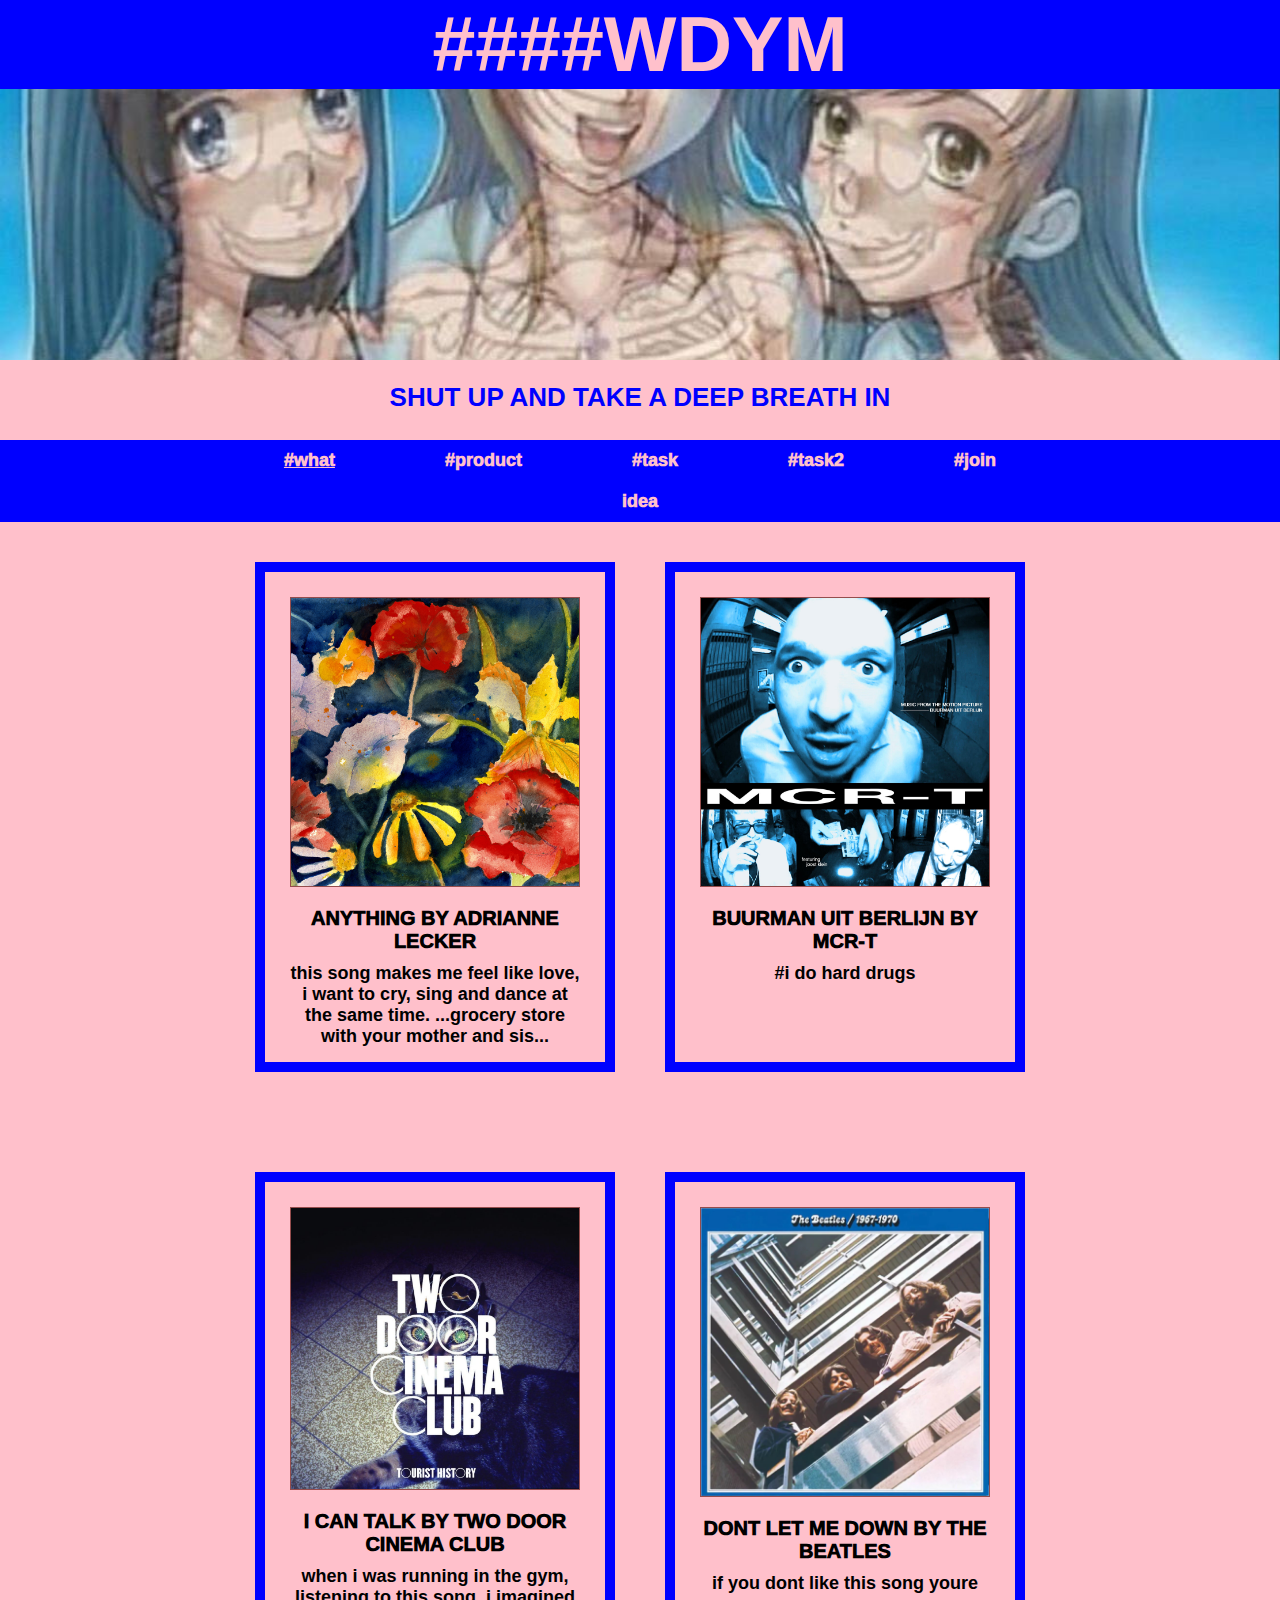
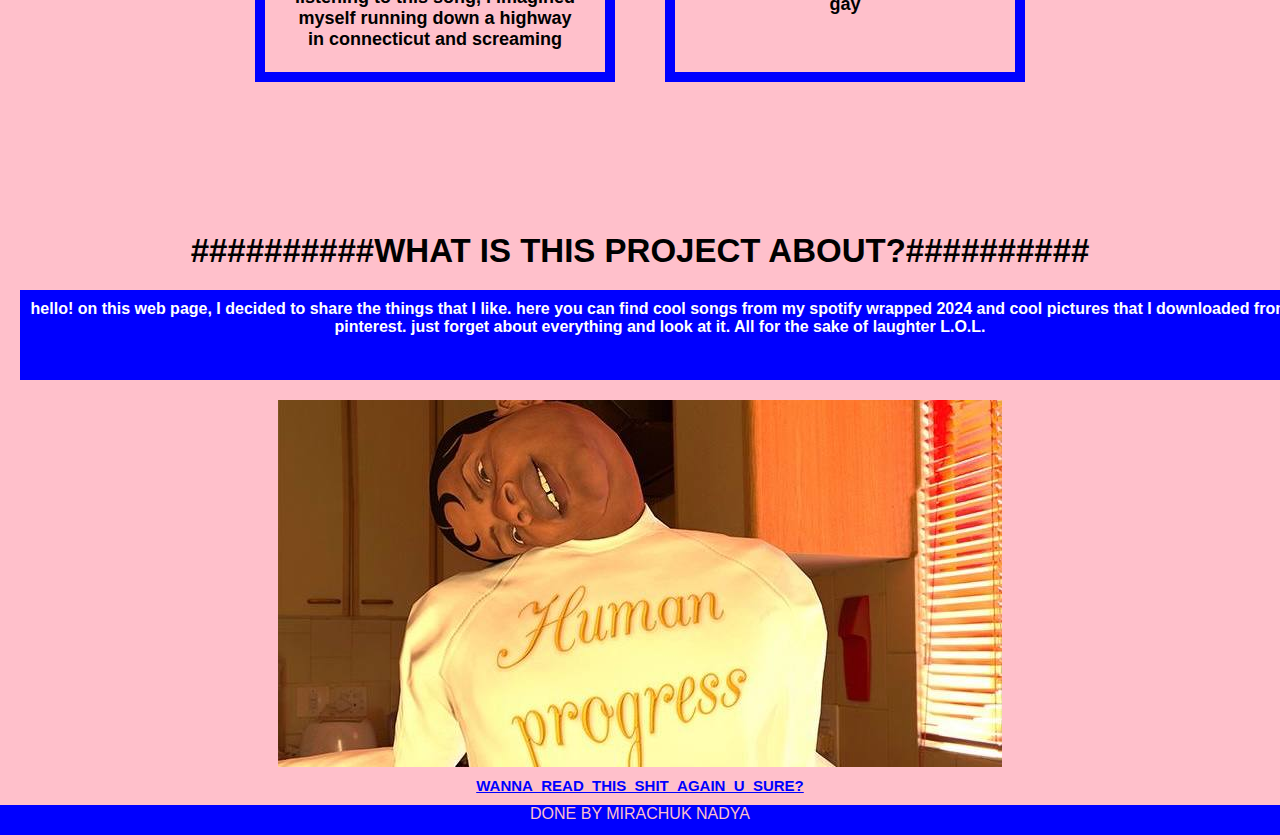
<file: index.html>
<!DOCTYPE html>
<html lang="ru">

<head>
  <meta charset="UTF-8" />
  <meta name="viewport" content="width=device-width, initial-scale=1.0" />
  <title>mirachuk</title>
  <link rel="stylesheet" href="index.css" />
  <link rel="icon" href="main.jpg" />
</head>

<body>
  <header id="#header" class="header">
    <div>
      <h1 id="up" class="header-title">####wdym</h1>
    </div>
  </header>
  <header class="second-header">
    <div>
      <h1 class="second-header-title">shut up and take a deep breath in</h1>
    </div>
  </header>
  <header class="navigation">
    <nav>
      <ul>
        <li> <a href="index.html" target="_self"> <u>#what</u></a></li>
        <li> <a href="index2.html">#product</a></li>
        <li> <a href="index3.html">#task</a></li>
        <li> <a href="passport.html">#task2</a></li>
        <li> <a href="index4.html">#join</a></li>
      </ul>

    </nav>

  </header>

  <header class="page-navigation">
    <nav>
      <ul>
        <li> <a href='#hystory'>idea</a> </li>
      </ul>
    </nav>
  </header>

  <section class="content">
    <div class="card">
      <img class="card-image" src="1.png" />
      <h3 class="card-title">anything by adrianne lecker</h3>
      <p class="card-text">This song makes me feel like love, I want to cry, sing and dance at the same time.
        ...grocery store with your mother and sis...
      </p>
    </div>
    <div class="card no-right-margin down">
      <img class="card-image" src="2.jpeg" />
      <h3 class="card-title">buurman uit berlijn by mcr-t</h3>
      <p class="card-text">#i do hard drugs</p>
    </div>
    <div class="card">
      <img class="card-image" src="3.jpg" />
      <h3 class="card-title">i can talk by two door cinema club</h3>
      <p class="card-text">
        when I was running in the gym, listening to this song, I imagined myself running down a highway in Connecticut
        and screaming
      </p>
    </div>
    <div class="card no-right-margin">
      <img class="card-image" src="4.jpg" />
      <h3 class="card-title">dont let me down by the beatles</h3>
      <p class="card-text">
        if you dont like this song youre gay </p>
    </div>
  </section>

  <section>
    <div class="page-frame" id="hystory">
      <h3 class="what">##########what is this project about?##########</h3>
      <p class="page-text">hello! on this web page, I decided to share the things that I like. here you can find cool
        songs from my spotify wrapped 2024 and cool pictures that I downloaded from pinterest. just forget about
        everything and look at it. All for the sake of laughter L.O.L.</p>
      <div class="mem">
        <img src="o.jpg">
      </div>
    </div>

  </section>
  <div class="up">
    <h5 class="up-text"><a href="#up"> WANNA_READ_THIS_SHIT_AGAIN_U_SURE?</a></h5>
  </div>
  <footer class="footer"> DONE BY MIRACHUK NADYA </footer>
</body>

</html>
</file>
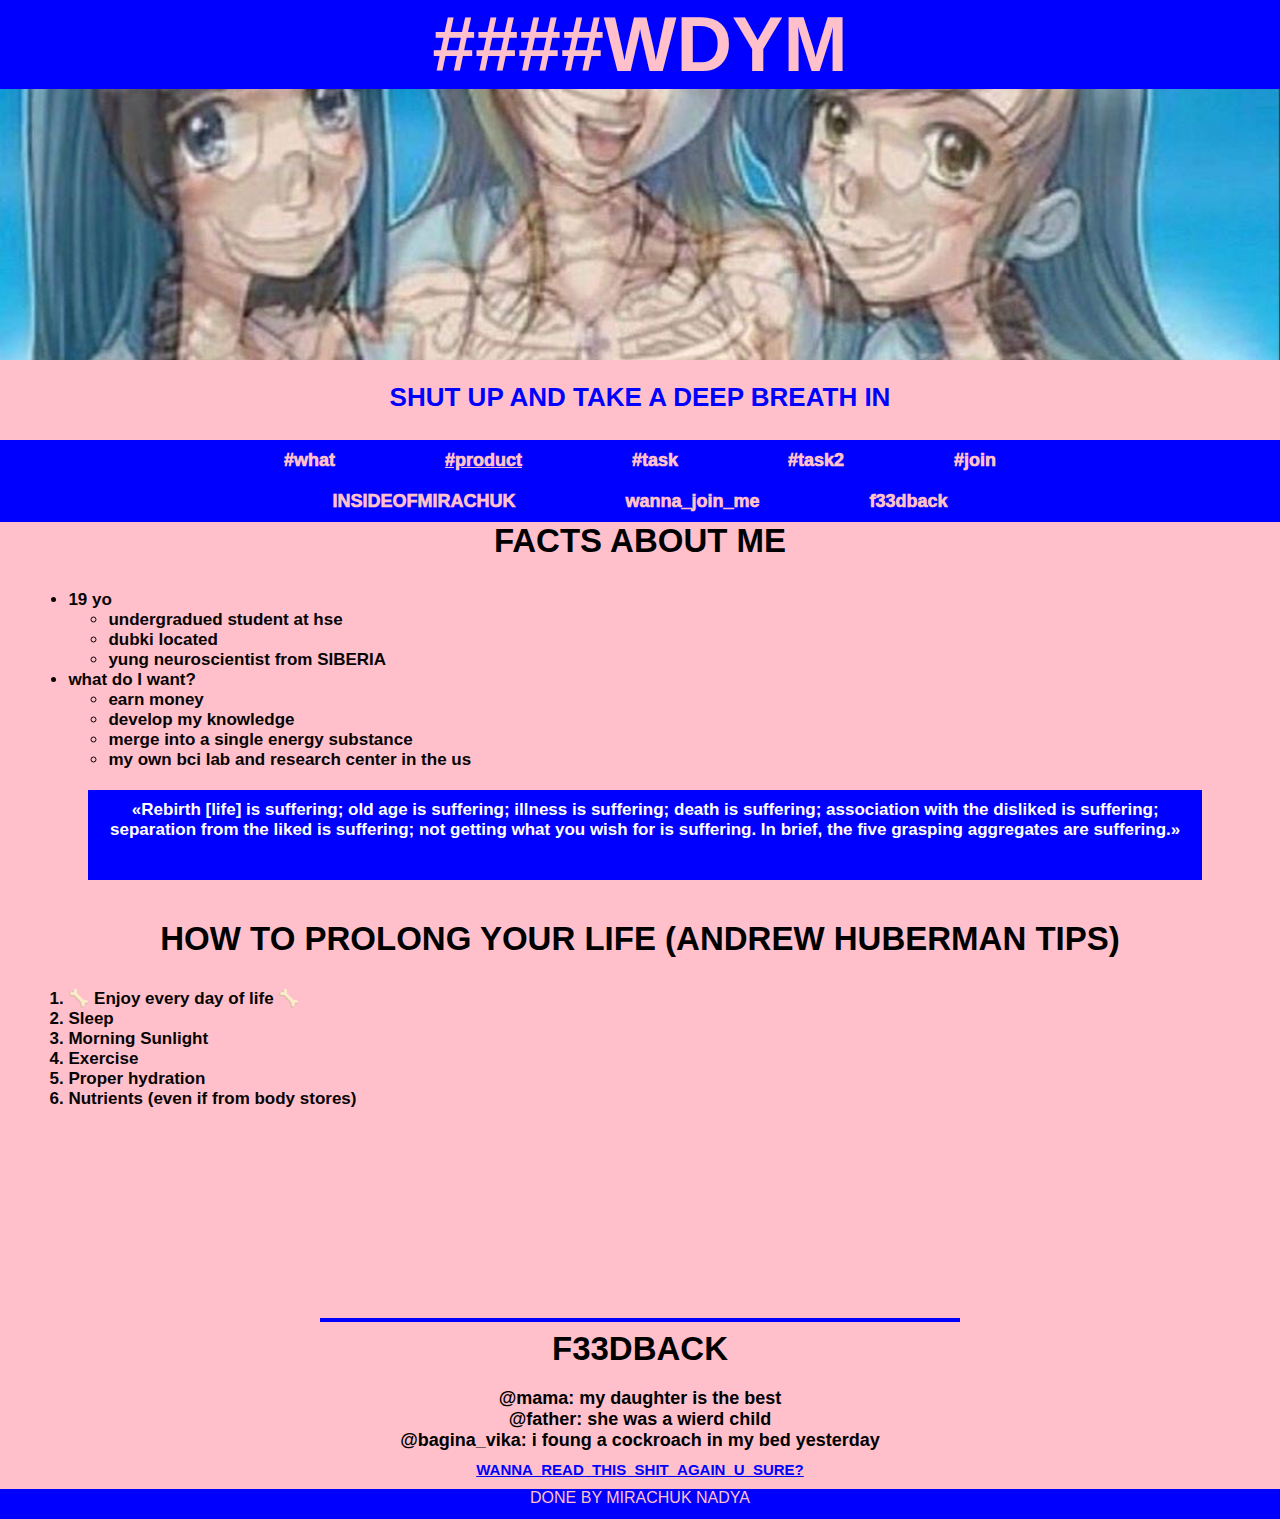
<file: index2.html>
<!DOCTYPE html>
<html lang="ru">

<head>
  <meta charset="UTF-8" />
  <meta name="viewport" content="width=device-width, initial-scale=1.0" />
  <title>mirachuk</title>
  <link rel="stylesheet" href="index.css" />
  <link rel="icon" href="main.jpg" />
</head>

<body>
  <header id="#header" class="header">
    <div>
      <h1 id="up" class="header-title">####wdym</h1>
    </div>
  </header>
  <header class="second-header">
    <div>
      <h1 class="second-header-title">shut up and take a deep breath in</h1>
    </div>
  </header>
  <header class="navigation">
    <nav>
      <ul>
        <li> <a href="index.html">#what</a></li>
        <li> <a href="index2.html" target="_self"><u>#product</u></a></li>
        <li> <a href="index3.html">#task</a></li>
        <li> <a href="passport.html">#task2</a></li>
        <li> <a href="index4.html">#join</a></li>
      </ul>

    </nav>

  </header>

  <header class="page-navigation">
    <nav>
      <ul>
        <li> <a href="#purpose">INSIDEOFMIRACHUK</a> </li>
        <li> <a href="#future">wanna_join_me</a></li>
        <li> <a href="#feedbacks">f33dback</a></li>
      </ul>
    </nav>
  </header>


  <div>
    <h3 id="purpose" class="what">facts about me</h3>
    <p>
    <ul class="what_text">
      <li>19 yo</li>
      <ul>
        <li>undergradued student at hse </li>
        <li>dubki located</li>
        <li>yung neuroscientist from SIBERIA</li>
      </ul>
      <li>what do I want?</li>
      <ul>
        <li>earn money</li>
        <li>develop my knowledge</li>
        <li>merge into a single energy substance</li>
        <li>my own bci lab and research center in the us </li>
      </ul>
      <p class="page-text"><q>Rebirth [life] is suffering; old age is suffering; illness is suffering; death is
          suffering; association with the disliked is suffering; separation from the liked is suffering; not getting
          what you wish for is suffering. In brief, the five grasping aggregates are suffering.</q></p>

  </div>

  <div>
    <h3 id="future" class="what">how to prolong your life (andrew huberman tips)</h3>
    <ol class="what_text">
      <li>&#129460; Enjoy every day of life &#129460;</li>
      <li>Sleep</li>
      <li>Morning Sunlight </li>
      <li>Exercise</li>
      <li>Proper hydration</li>
      <li>Nutrients (even if from body stores)</li>
    </ol>
  </div>

  <hr size="6" width="50%" align="center" color="blue">
  <div>
    <h3 id="feedbacks" class="what">f33dback</h3>
    <p class="card-text"> @mama: my daughter is the best
    <p class="card-text"> @father: she was a wierd child
    <p class="card-text"> @bagina_vika: i foung a cockroach in my bed yesterday


    </p>
  </div>
  <div class="up">
    <h5 class="up-text"><a href="#up"> WANNA_READ_THIS_SHIT_AGAIN_U_SURE?</a></h5>
  </div>
  <footer class="footer"> DONE BY MIRACHUK NADYA </footer>
</body>

</html>
</file>
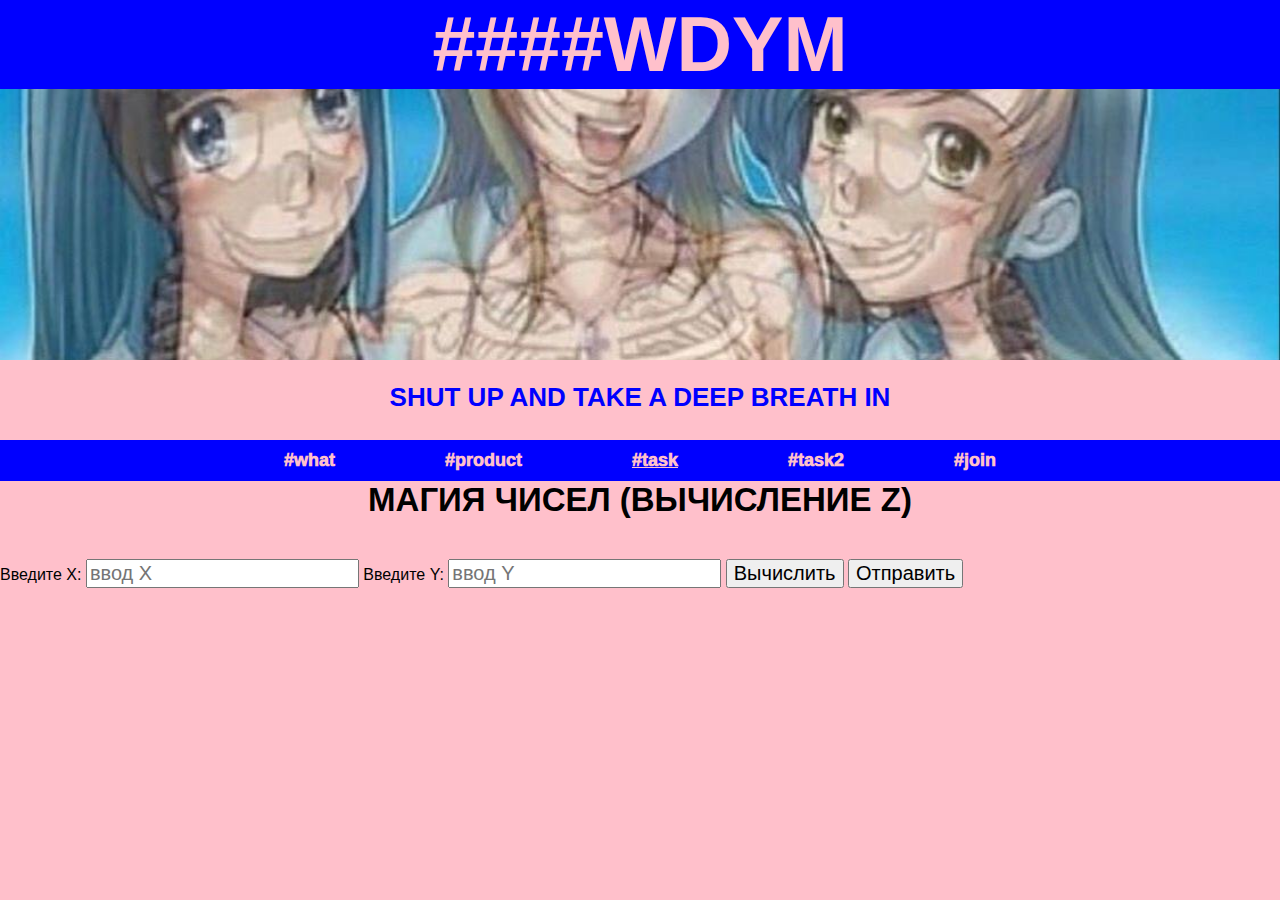
<file: index3.html>
<!DOCTYPE html>
<html lang="ru">

<head>
  <meta charset="UTF-8" />
  <meta name="viewport" content="width=device-width, initial-scale=1.0" />
  <title>mirachuk</title>
  <link rel="stylesheet" href="index.css" />
  <link rel="icon" href="main.jpg" />
</head>

<body>
  <header id="#header" class="header">
    <div>
      <h1 id="up" class="header-title">####wdym</h1>
    </div>
  </header>
  <header class="second-header">
    <div>
      <h1 class="second-header-title">shut up and take a deep breath in</h1>
    </div>
  </header>
  <header class="navigation">
    <nav>
      <ul>
        <li> <a href="index.html">#what</a></li>
        <li> <a href="index2.html">#product</a></li>
        <li> <a href="index3.html" target="_self"><u>#task</u></a></li>
        <li> <a href="passport.html">#task2</a></li>
        <li> <a href="index4.html">#join</a></li>
      </ul>

    </nav>
  </header>
  <main>
    <div>
      <h3 class="what">магия чисел (вычисление Z)</h3>
      <div>
        <label for="x">Введите X:</label>
        <input type="text" id="x" style="font-size: 20px;" placeholder="ввод X">
        <label for="y">Введите Y:</label>
        <input type="text" id="y" style="font-size: 20px;" placeholder="ввод Y">
        <button id="task1" style="margin-top: 20px; font-size: 20px;">Вычислить</button>
        <button id="sending" style="margin-top: 20px; font-size: 20px;">Отправить</button>
      </div>
      <div id="z"></div>
      <script src="index3.js"></script>
  </main>
</body>

</html>
</file>
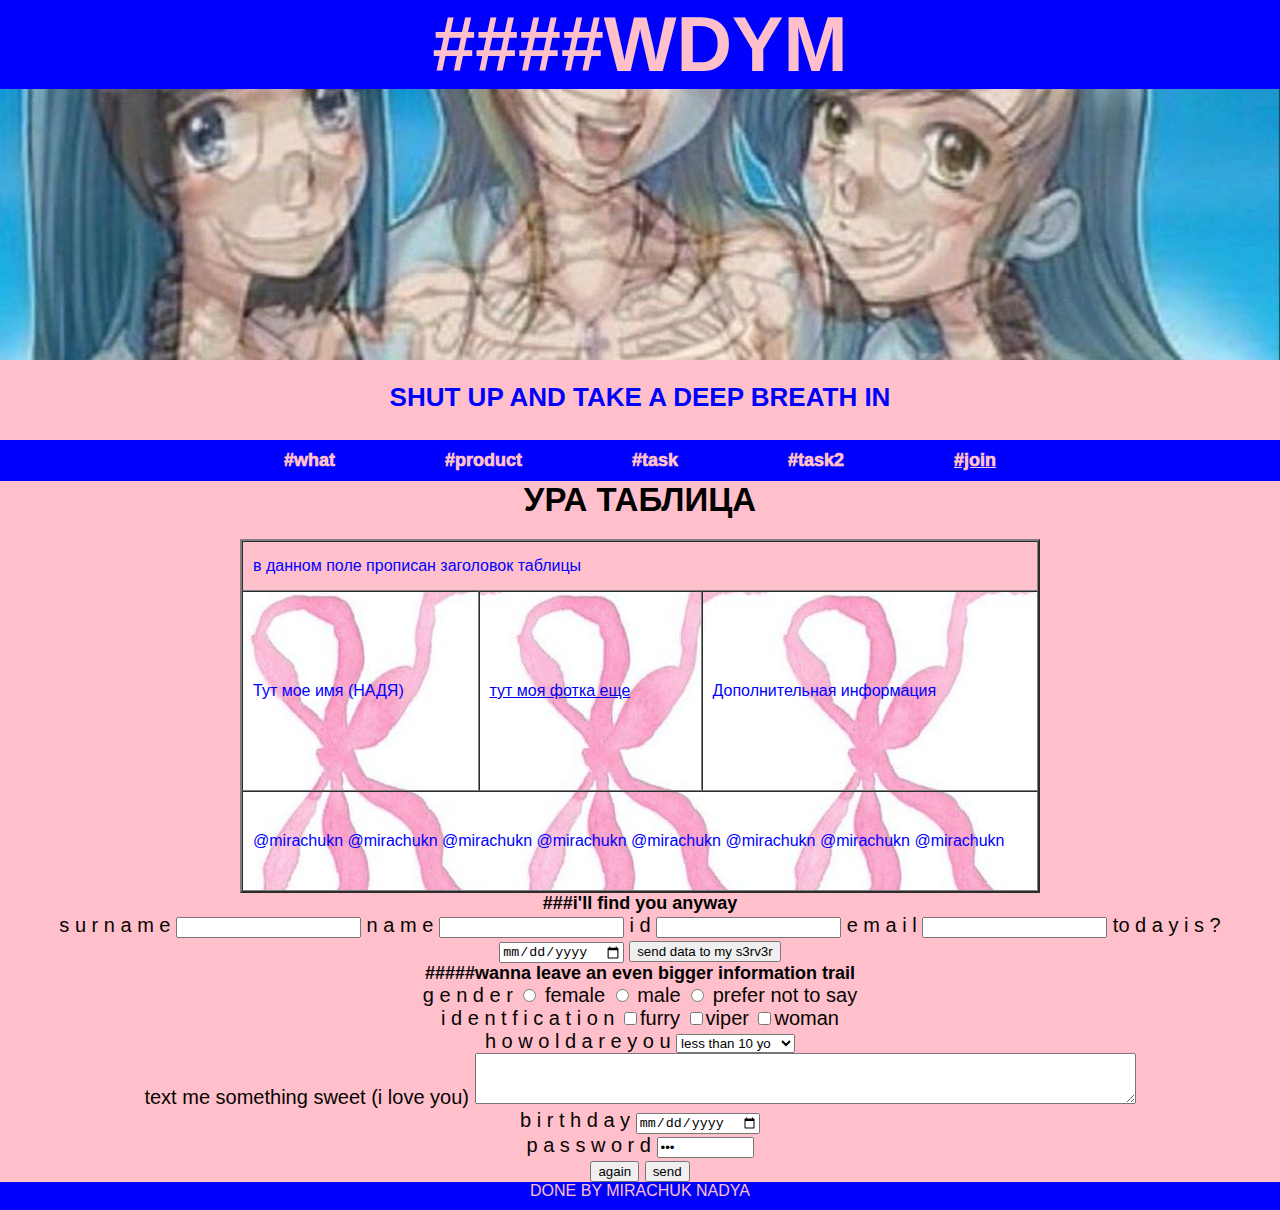
<file: index4.html>
<!DOCTYPE html>
<html lang="ru">

<head>
  <meta charset="UTF-8" />
  <meta name="viewport" content="width=device-width, initial-scale=1.0" />
  <title>mirachuk</title>
  <link rel="stylesheet" href="index.css" />
  <link rel="icon" href="main.jpg" />
</head>

<body>
  <header id="#header" class="header">
    <div>
      <h1 id="up" class="header-title">####wdym</h1>
    </div>
  </header>
  <header class="second-header">
    <div>
      <h1 class="second-header-title">shut up and take a deep breath in</h1>
    </div>
  </header>
  <header class="navigation">
    <nav>
      <ul>
        <li> <a href="index.html">#what</a></li>
        <li> <a href="index2.html">#product</a></li>
        <li> <a href="index3.html">#task</a></li>
        <li> <a href="passport.html">#task2</a></li>
        <li> <a href="index4.html"><u>#join</u></a></li>
      </ul>
    </nav>
  </header>

  <h3 class="what" align="center">ура таблица</h3>
  <table style="color: blue" align="center" cellspacing="0" cellpadding="10" border="2" width="800px"
    background="for.jpg">
    <tbody>
      <tr>
        <td colspan="3" bgcolor="pink" height="50px">в данном поле прописан заголовок таблицы</td>
      </tr>
      <tr>
        <td height="200px">
          Тут мое имя (НАДЯ)
        </td>
        <td>
          <a href="nadyasmall.jpg" target="_blank"> тут моя фотка еще
        </td>
        <td>
          Дополнительная информация
        </td>
      </tr>
      <tr>
        <td colspan="3" height="100px">
          @mirachukn @mirachukn @mirachukn @mirachukn
          @mirachukn
          @mirachukn
          @mirachukn @mirachukn
        </td>
      </tr>
  </table>
  </tbody>

  <h2 class="course-title">###i'll find you ANYWAy</h2>
  <form class="forcheckbox" action='https://www.google.ru/?hl=ru' method="get" target="_blank">
    <label for="lastname"> s u r n a m e </label><input type="text" name="surname">
    <label for="name"> n a m e </label><input type="text" name="name">
    <label for="groupnumber"> i d </label><input type="number" name="groupnumber">
    <label for="email"> e m a i l </label><input type="email" name="email">
    <label for="date"> to d a y i s ? </label><input type="date" name="data">
    <button type="submit"> send data to my s3rv3r</button>
  </form>

  <h2 class="course-title">#####wanna leave an even bigger information trail </h2>
  <form class="forcheckbox" action='https://www.google.ru/?hl=ru' method="get" target="_blank">
    <p>g e n d e r
      <input type="Radio" name="gender" value="female"> female
      <input type="Radio" name="gender" value="male"> male
      <input type="Radio" name="gender" value="nts"> prefer not to say
    </p>
    <p class="forcheckbox">i d e n t f i c a t i o n
      <input type="Checkbox" name="experience" value="10">furry
      <input type="Checkbox" name="experience" value="20">viper
      <input type="Checkbox" name="experience" value="30">woman
    </p>
    <p class="forcheckbox">h o w o l d a r e y o u
      <select name="who">
        <OPTION value="friends">less than 10 yo</OPTION>
        <OPTION value="relatives"> more than 20 yo</OPTION>
        <OPTION value="unknown">69 yo</OPTION>
      </select>
    </p>
    <p class="forcheckbox">
      text me something sweet (i love you)
      <TEXTAREA cols=80 rows=3 name="textarea"> </TEXTAREA>
    </p>
    <p class="forcheckbox">b i r t h d a y <input type="date" name="user_date" value='birth_data'></p>
    <p class="forcheckbox">p a s s w o r d <input type="password" name="password" size=9 value="123"></p>
    <input type="hidden" name="function" value="page">
    <input type="hidden" name="page_id" value="2">
    <p class="forcheckbox">
      <input type="Reset" name="Reset" value="again">
      <input type="Submit" name="submit" value="send">
    </p>
  </form>
  <footer class="footer"> DONE BY MIRACHUK NADYA </footer>
</body>

</html>
</file>
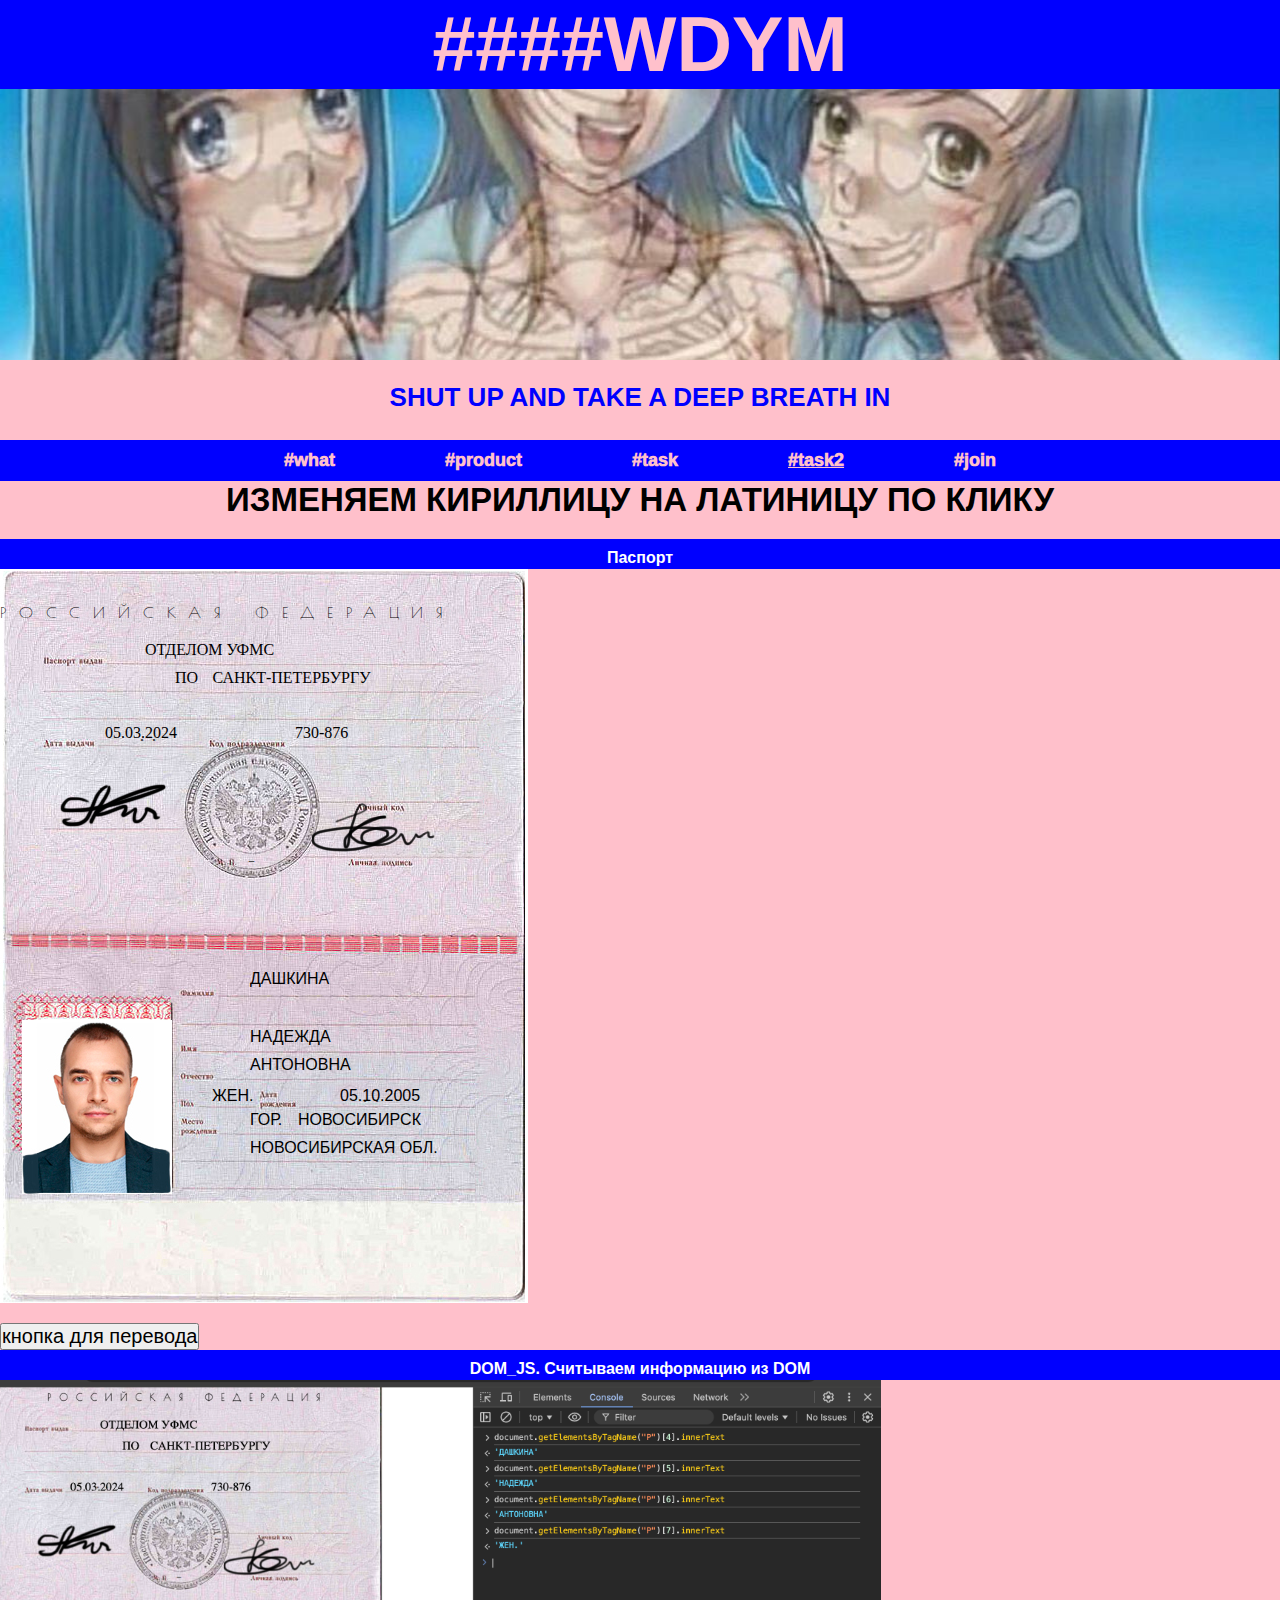
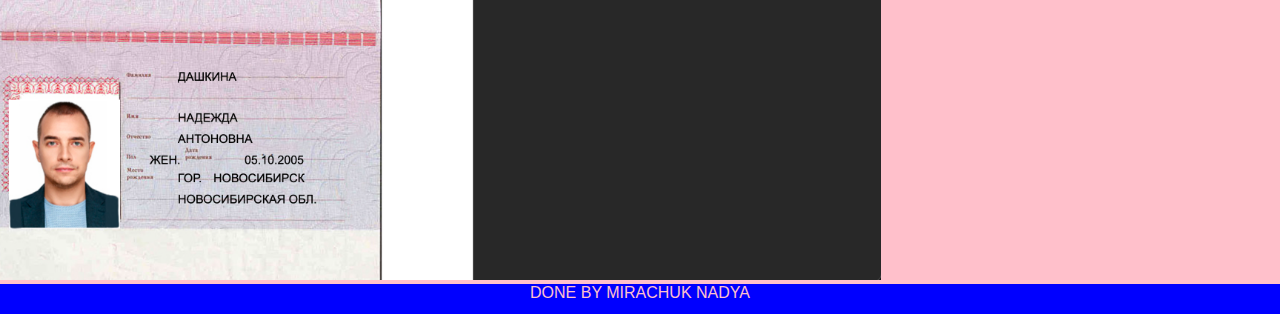
<file: passport.html>
<!DOCTYPE html>
<html lang="ru">

<head>
  <meta charset="UTF-8" />
  <meta name="viewport" content="width=device-width, initial-scale=1.0" />
  <title>mirachuk</title>
  <link rel="stylesheet" href="index.css" />
  <link rel="icon" href="main.jpg" />
</head>

<body>
  <header id="#header" class="header">
    <div>
      <h1 id="up" class="header-title">####wdym</h1>
    </div>
  </header>
  <header class="second-header">
    <div>
      <h1 class="second-header-title">shut up and take a deep breath in</h1>
    </div>
  </header>
  <header class="navigation">
    <nav>
      <ul>
        <li> <a href="index.html">#what</a></li>
        <li> <a href="index2.html">#product</a></li>
        <li> <a href="index3.html">#task</a></li>
        <li> <a href="passport.html"><u>#task2</u></a></li>
        <li> <a href="index4.html">#join</a></li>
      </ul>
    </nav>
  </header>

  <head>
    <meta charset="utf8">
    <h3 class="what"> Изменяем кириллицу на латиницу по клику</h3>
    <link rel="stylesheet" href="passport.css">
    <link rel="preconnect" href="https://fonts.googleapis.com">
    <link rel="preconnect" href="https://fonts.gstatic.com" cressorigin>
    <link rel="stylesheet"
      href="https://fonts.googleapis.com/css2?family=IBM+Plex+Sans+JP:wght@100;200;300;400;500;600;700&family=Inter+Tight:ital,wght@0,100..900;1,100..900&family=PT+Sans+Caption:wght@400;700&family=Poiret+One&diplay=swap">
  </head>

  <body>
    <h1 id="passport" class="page-text-p">Паспорт</h1>
    <div id="main_fon">
      <div id="pass_title" class="poiret-one-regular">РОССИЙСКАЯ ФЕДЕРАЦИЯ</div>
      <div id="page_top">
        <div class="vidanstr1"> ОТДЕЛОМ УФМС </div>
        <div class="vidanstr2">ПО САНКТ-ПЕТЕРБУРГУ</div>
        <div class="vidanstrdata">05.03.2024</div>
        <div class="vidanstrcode">730-876</div>
        <img class="podpis" src="podpis1.png">
        <img class="podpis1" src="podpis.png">
      </div>

      <div id="page_bottom">
        <img class="passfoto" src="foto.jpg">
        <div class="hfamilia">ДАШКИНА</div>
        <div class="hname"> НАДЕЖДА </div>
        <div class="hfname">АНТОНОВНА</div>
        <div class="hpol">ЖЕН.</div>
        <div class="hborn">05.10.2005</div>
        <div class="hpborn1">ГОР. НОВОСИБИРСК</div>
        <div class="hpborn2">НОВОСИБИРСКАЯ ОБЛ.</div>
      </div>
    </div>
    <button type="button" class="button" style="margin-top: 20px; font-size: 20px;">кнопка для
      перевода</button>
    <h3 id="console" class="page-text-p"> DOM_JS. Считываем информацию из DOM </h3>
    <img src="domjs.png" height="500px">
    <script src="passport.js">
    </script>
  </body>
  <footer class="footer"> DONE BY MIRACHUK NADYA </footer>

</html>
</file>
<file: index.css>
* {
  box-sizing: border-box;
}

body,
h2,
h3,
h4,
h5,
p {
  margin: 0;
  font-weight: normal;
  font-size: 100%;
  background-color: pink;
}

h1 {
  margin: 0;
  font-weight: normal;
  font-size: 100%;
}

body {
  min-width: 850px;
  font-family: 'Open Sans', Arial, sans-serif;
}

.header {
  height: 40vh;
  text-align: center;
  background-image: url(mmmm.jpg);
  background-position: center;
  background-size: cover;
}

.header-title {
  margin: auto;
  color: pink;
  background-color: blue;
  font-weight: 800;
  font-size: 77px;
  text-transform: uppercase;
}

.second-header {
  height: 80px;
  text-align: center;
  background-color: pink;
  background-position: center;

}

.second-header-title {
  margin-top: 0px;
  font-weight: 900;
  font-size: 26px;
  color: blue;
  text-transform: uppercase;
  margin-bottom: 49px;
  padding: 22px;
}


.navigation,
.page-navigation {
  width: 100%;
  background-color: blue;
  display: flex;
  justify-content: center;
  padding: 10px 0;
}


.navigation ul,
.page-navigation ul {
  list-style-type: none;
  margin: 0;
  padding: 0;
  display: flex;
  gap: 70px;
}

.navigation ul li a,
.page-navigation ul li a {
  color: pink;
  text-decoration: none;
  font-weight: 1000;
  font-size: 18px;
  padding: 7px 20px;
  border-radius: 5px;
  transition: background-color 0.4s ease, color 0.4s ease;
}

.navigation ul li a:hover,
.page-navigation ul li a:hover {
  background-color: pink;
  color: blue;
}


.content {
  width: 770px;
  margin: 40px auto 50px;
  font-size: 0;
}

.card {
  display: inline-block;
  height: 510px;
  width: 360px;
  margin-right: 50px;
  margin-bottom: 100px;
  border: 10px solid blue;
  padding: 25px 25px 25px;
  vertical-align: top;
}

.card-title {
  margin-bottom: 10px;
  font-weight: 1000;
  font-size: 20px;
  text-align: center;
  text-transform: uppercase;
}

.card-text {
  color: black;
  font-size: 18px;
  font-weight: 700;
  text-align: center;
  text-transform: lowercase;
}

.card-image {
  width: 100%;
  margin-bottom: 20px;
  border: 1px solid rgb(149, 77, 77);
}

.no-right-margin {
  margin-right: 0;
}


.page-frame {
  background-color: pink;
  color: rgba(10, 45, 30, 0.5)
}

.page-text {
  padding: 10px;
  margin: 20px;
  width: 100%;
  color: white;
  height: 90px;
  background-color: blue;
  font-weight: 600;
  text-align: center;

}

.page-text-p {
  padding: 10px;
  width: 100%;
  color: white;
  height: 30px;
  background-color: blue;
  font-weight: 600;
  text-align: center;

}

.what {
  margin-bottom: 20px;
  font-weight: 900;
  font-size: 33px;
  color: black;
  text-align: center;
  text-transform: uppercase;
}

.mem {
  display: flex;
  justify-content: center;
  align-items: center;
}

.mem img {
  max-width: 100%;
  max-height: 100%;
}

.course-content {
  width: 5%;
  height: 300px;
  color: #070404;
  margin: 200px, auto, 20px;
  padding: auto;
  text-align: center;
  font-size: 30px;

}

.forcheckbox {
  color: #070404;
  font-size: 20px;
  text-align: center;
  text-transform: lowercase;
}

.course-title {
  color: black;
  font-size: 18px;
  font-weight: 700;
  text-align: center;
  text-transform: lowercase;
}

.what_text {
  font-family: 'Open Sans', Arial, sans-serif;
  padding-left: 3%;
  margin: 30px;
  width: 90%;
  color: black;
  height: 300px;
  background-color: pink;
  font-weight: 700;
  text-align: left;
  color: #070404;
  font-size: 17px;
}


.form {
  display: flex;
  justify-content: center;

  flex-direction: column;
  width: 50%
}

.up {
  display: flex;
  justify-content: center;
  margin: 10px;

}

.up-text a {
  color: blue;
  background-color: pink;
  font-weight: 660;
  font-size: 15px;
  text-transform: uppercase;
}

.footer {
  display: flex;
  justify-content: center;
  height: 30px;
  width: 100%;
  color: pink;
  background-color: blue;
}
</file>
<file: passport.css>
* {
    padding: 0px;
    margin: 0px;
}

#main_fon {
    height: 734px;
    background-image: url(fon.jpg);
    background-repeat: no-repeat;
}

#pass_title {
    padding-top: 34px;
    padding-left: 0px;
}

.poiret-one-regular {
    font-family: "Poiret One", sans-serif;
    font-weight: italic;
    font-style: normal;
    letter-spacing: 0.8em;
    word-spacing: 0.25em;
}

@font-face {
    font-family: 'Kreadon';
    src: local('Kreadon.ttf'),
        url ('/Kreadon.ttf.ttf');
}

.vidanstr1 {
    font-family: 'Kreadon';
    padding-top: 20px;
    padding-left: 145px;
}

.vidanstr2 {
    font-family: 'Kreadon';
    padding-top: 10px;
    padding-left: 175px;
    word-spacing: 0.65em;
}

.vidanstrdata {
    font-family: 'Kreadon';
    padding-top: 37px;
    padding-left: 105px;
    word-spacing: 0.65em;
    float: left
}

.vidanstrcode {
    font-family: 'Kreadon';
    padding-top: 37px;
    padding-left: 295px;
    word-spacing: 0.65em;
}

.podpis {
    padding-top: 30px;
    padding-left: 55px;
    float: left;
}

.podpis1 {
    padding-top: 50px;
    padding-left: 115px;
}

.passfoto {
    padding-top: 150px;
    padding-left: 22px;
    float: left;
}

.hfamilia {
    padding-top: 100px;
    padding-left: 250px;
}

.hname {
    padding-top: 40px;
    padding-left: 250px;
}

.hfname {
    padding-top: 10px;
    padding-left: 250px;
}

.hpol {
    padding-top: 13px;
    padding-left: 40px;
    float: left
}

.hborn {
    padding-top: 13px;
    padding-left: 340px;
}

.hpborn1 {
    padding-top: 6px;
    padding-left: 250px;
    word-spacing: 0.7em;
}

.hpborn2 {
    padding-top: 10px;
    padding-left: 250px;
}
</file>
